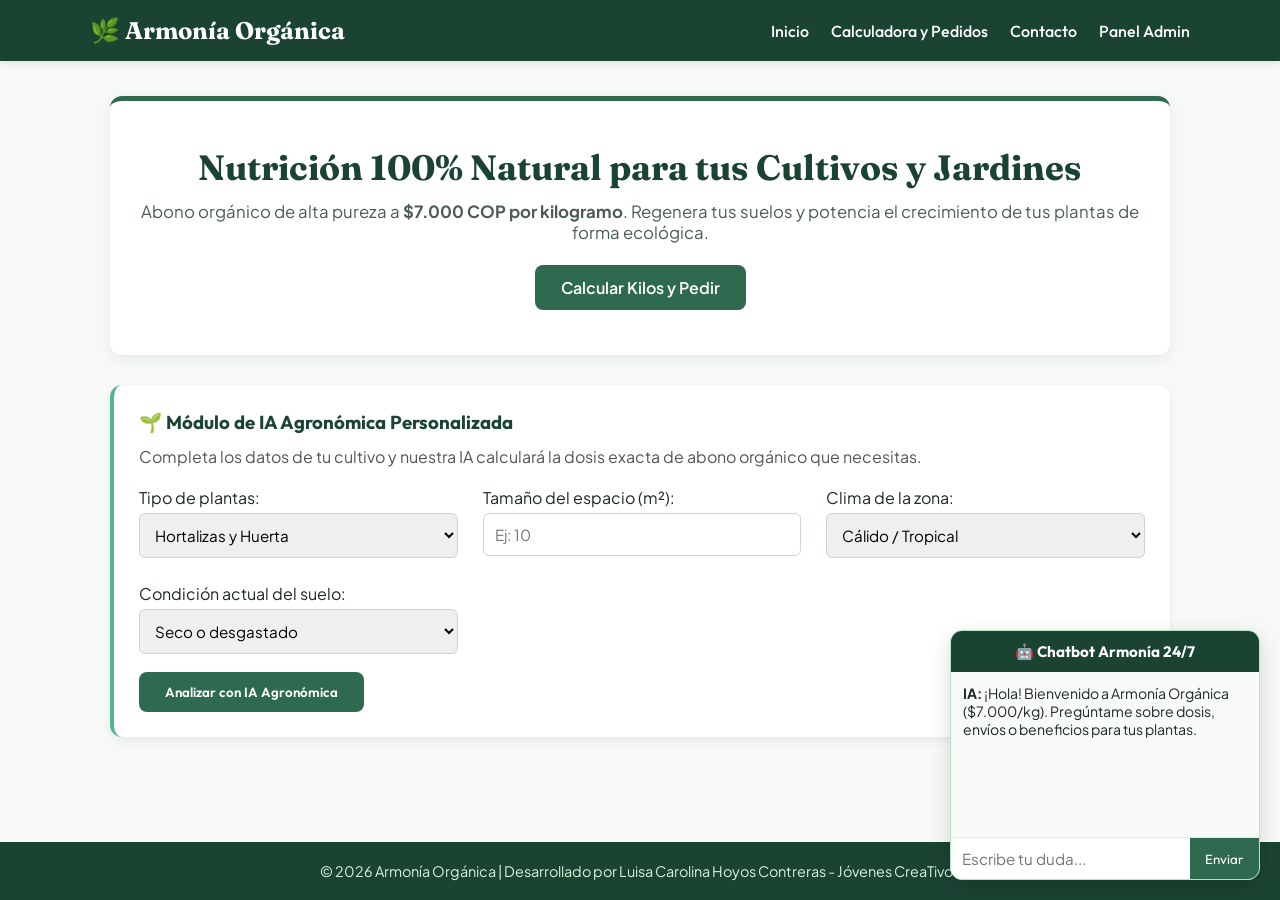
<file: index.html>
<!DOCTYPE html>
<html lang="es">
<head>
  <meta charset="UTF-8">
  <meta name="viewport" content="width=device-width, initial-scale=1.0">
  <title>🌿 Armonía Orgánica - Inicio</title>
  <link rel="stylesheet" href="css/styles.css">
</head>
<body>
  <header>
    <nav>
      <h1>🌿 Armonía Orgánica</h1>
      <ul>
        <li><a href="index.html">Inicio</a></li>
        <li><a href="catalogo.html">Calculadora y Pedidos</a></li>
        <li><a href="contacto.html">Contacto</a></li>
        <li><a href="admin.html">Panel Admin</a></li>
      </ul>
    </nav>
  </header>

  <main>
    <section class="hero">
      <h2>Nutrición 100% Natural para tus Cultivos y Jardines</h2>
      <p>Abono orgánico de alta pureza a <strong>$7.000 COP por kilogramo</strong>. Regenera tus suelos y potencia el crecimiento de tus plantas de forma ecológica.</p>
      <a href="catalogo.html" class="btn">Calcular Kilos y Pedir</a>
    </section>

    <section class="card">
      <h3>🌱 Módulo de IA Agronómica Personalizada</h3>
      <p style="margin-bottom: 15px; color: #555;">Completa los datos de tu cultivo y nuestra IA calculará la dosis exacta de abono orgánico que necesitas.</p>
      <div class="grid-2">
        <div>
          <label>Tipo de plantas:</label>
          <select id="ia-planta" style="width: 100%; margin-top: 5px;">
            <option value="Hortalizas y Huerta">Hortalizas y Huerta</option>
            <option value="Plantas Ornamentales / Jardín">Plantas Ornamentales / Jardín</option>
            <option value="Árboles Frutales">Árboles Frutales</option>
            <option value="Suculentas y Macetas">Suculentas y Macetas</option>
          </select>
        </div>
        <div>
          <label>Tamaño del espacio (m²):</label>
          <input type="number" id="ia-espacio" placeholder="Ej: 10" min="1" style="width: 100%; margin-top: 5px;">
        </div>
        <div>
          <label>Clima de la zona:</label>
          <select id="ia-clima" style="width: 100%; margin-top: 5px;">
            <option value="Cálido / Tropical">Cálido / Tropical</option>
            <option value="Templado">Templado</option>
            <option value="Frío">Frío</option>
          </select>
        </div>
        <div>
          <label>Condición actual del suelo:</label>
          <select id="ia-suelo" style="width: 100%; margin-top: 5px;">
            <option value="Seco o desgastado">Seco o desgastado</option>
            <option value="Normal / Mixto">Normal / Mixto</option>
            <option value="Arcilloso o compacto">Arcilloso o compacto</option>
          </select>
        </div>
      </div>
      <button class="btn" onclick="calcularDosisIA()" style="margin-top: 18px;">Analizar con IA Agronómica</button>
      <div id="resultado-ia-agronomica" style="margin-top: 15px; padding: 15px; background: #e9f5ee; border-radius: 8px; display: none;"></div>
    </section>
  </main>

  <aside id="chatbot-container">
    <h3>🤖 Chatbot Armonía 24/7</h3>
    <div id="chat-logs">
      <p><strong>IA:</strong> ¡Hola! Bienvenido a Armonía Orgánica ($7.000/kg). Pregúntame sobre dosis, envíos o beneficios para tus plantas.</p>
    </div>
    <div class="chat-input-group">
      <input type="text" id="chat-input" placeholder="Escribe tu duda...">
      <button onclick="enviarMensajeIA()">Enviar</button>
    </div>
  </aside>

  <footer>
    <p>© 2026 Armonía Orgánica | Desarrollado por Luisa Carolina Hoyos Contreras - Jóvenes CreaTivos</p>
  </footer>

  <script src="js/ia.js"></script>
</body>
</html>
</file>
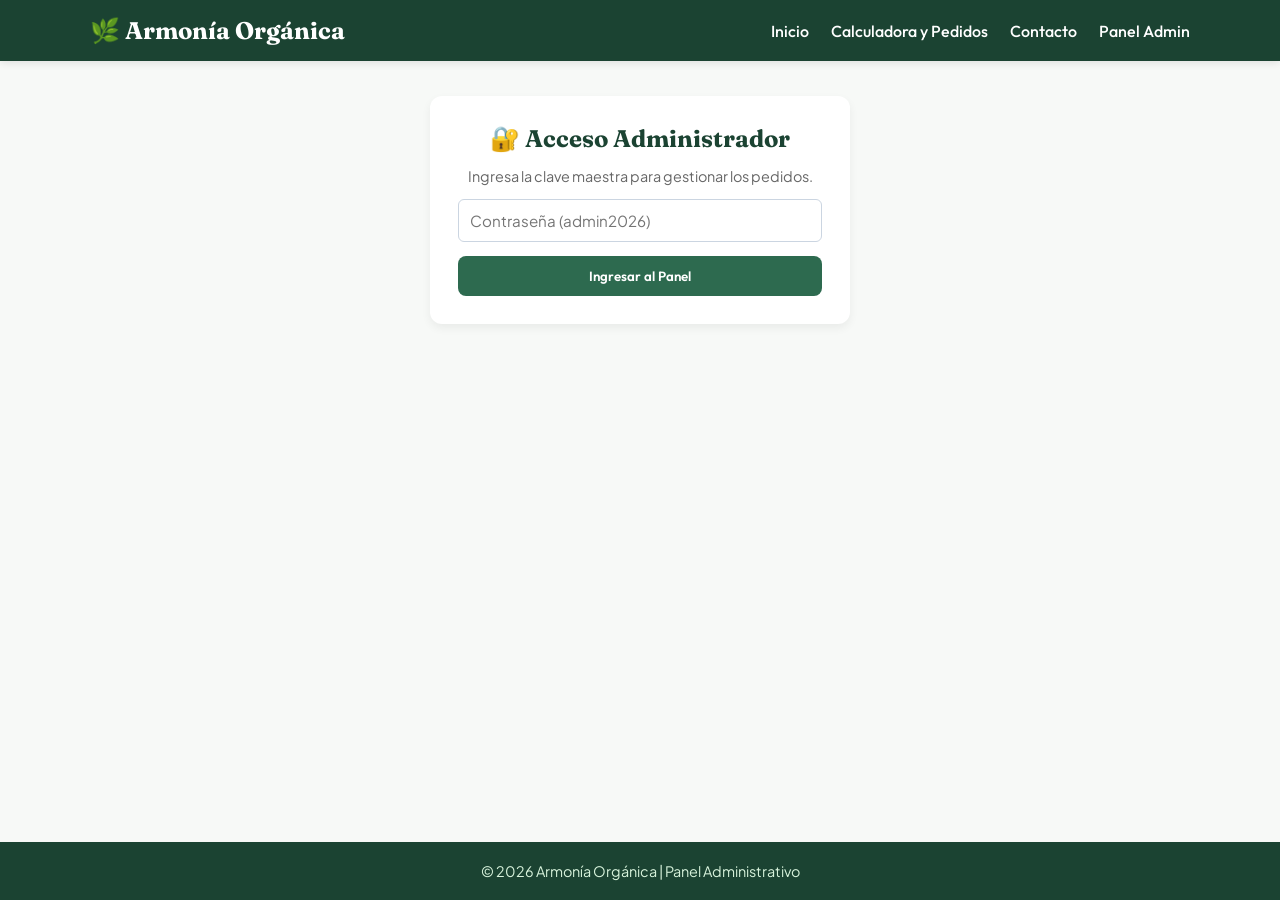
<file: admin.html>
<!DOCTYPE html>
<html lang="es">
<head>
  <meta charset="UTF-8">
  <meta name="viewport" content="width=device-width, initial-scale=1.0">
  <title>Panel Admin - Armonía Orgánica</title>
  <link rel="stylesheet" href="css/styles.css">
</head>
<body>
  <header>
    <nav>
      <h1>🌿 Armonía Orgánica</h1>
      <ul>
        <li><a href="index.html">Inicio</a></li>
        <li><a href="catalogo.html">Calculadora y Pedidos</a></li>
        <li><a href="contacto.html">Contacto</a></li>
        <li><a href="admin.html">Panel Admin</a></li>
      </ul>
    </nav>
  </header>

  <main>
    <!-- Vista de Login -->
    <section id="login-section" style="max-width: 420px; margin: 0 auto;">
      <form id="loginForm">
        <h2 style="text-align: center; color: #1b4332;">🔐 Acceso Administrador</h2>
        <p style="text-align: center; font-size: 0.9rem; color: #666;">Ingresa la clave maestra para gestionar los pedidos.</p>
        <input type="password" id="admin-pass" placeholder="Contraseña (admin2026)" required>
        <button type="submit" class="btn">Ingresar al Panel</button>
      </form>
    </section>

    <!-- Vista Dashboard Admin -->
    <section id="dashboard-section" style="display: none;">
      <div style="display: flex; justify-content: space-between; align-items: center; margin-bottom: 20px;">
        <h2>📊 Gestión de Pedidos y Ventas</h2>
        <button onclick="cerrarSesionAdmin()" class="btn" style="background: #b91c1c;">Cerrar Sesión</button>
      </div>

      <div class="grid-2" style="margin-bottom: 25px;">
        <div class="card">
          <h3>Total Kilos Vendidos</h3>
          <p id="stat-kilos" style="font-size: 2rem; font-weight: bold; color: #2d6a4f;">0 kg</p>
        </div>
        <div class="card">
          <h3>Ingresos Totales</h3>
          <p id="stat-ingresos" style="font-size: 2rem; font-weight: bold; color: #1b4332;">$0 COP</p>
        </div>
      </div>

      <div style="overflow-x: auto;">
        <table>
          <thead>
            <tr>
              <th>Cliente</th>
              <th>Teléfono</th>
              <th>Dirección</th>
              <th>Kilos</th>
              <th>Total</th>
              <th>Pago</th>
              <th>Estado</th>
              <th>Acción</th>
            </tr>
          </thead>
          <tbody id="tabla-pedidos"></tbody>
        </table>
      </div>
    </section>
  </main>

  <footer>
    <p>© 2026 Armonía Orgánica | Panel Administrativo</p>
  </footer>

  <script src="js/auth.js"></script>
</body>
</html>
</file>
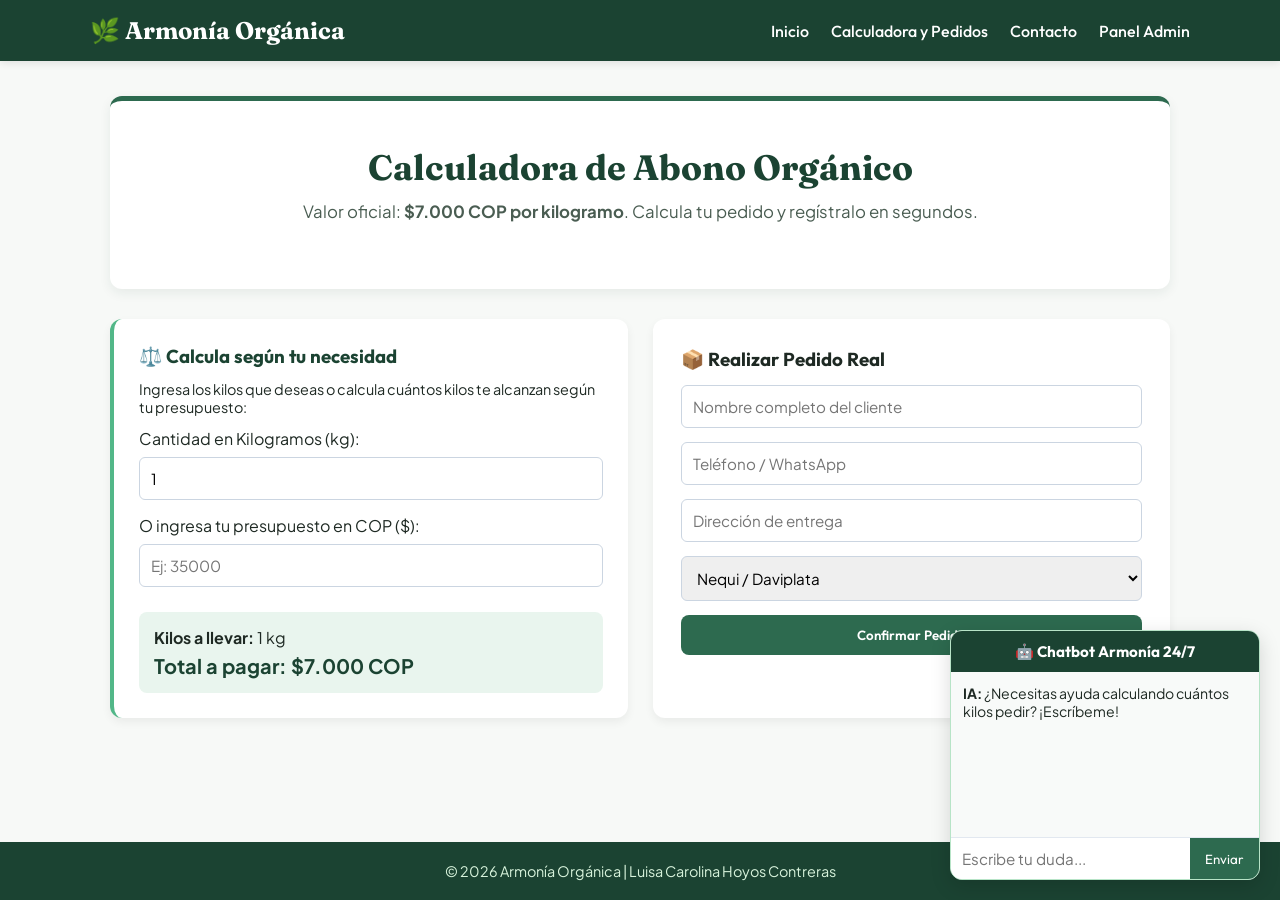
<file: catalogo.html>
<!DOCTYPE html>
<html lang="es">
<head>
  <meta charset="UTF-8">
  <meta name="viewport" content="width=device-width, initial-scale=1.0">
  <title>Calculadora y Pedidos - Armonía Orgánica</title>
  <link rel="stylesheet" href="css/styles.css">
</head>
<body>
  <header>
    <nav>
      <h1>🌿 Armonía Orgánica</h1>
      <ul>
        <li><a href="index.html">Inicio</a></li>
        <li><a href="catalogo.html">Calculadora y Pedidos</a></li>
        <li><a href="contacto.html">Contacto</a></li>
        <li><a href="admin.html">Panel Admin</a></li>
      </ul>
    </nav>
  </header>

  <main>
    <section class="hero">
      <h2>Calculadora de Abono Orgánico</h2>
      <p>Valor oficial: <strong>$7.000 COP por kilogramo</strong>. Calcula tu pedido y regístralo en segundos.</p>
    </section>

    <div class="grid-2">
      <div class="card">
        <h3>⚖️ Calcula según tu necesidad</h3>
        <p style="margin-bottom: 12px; font-size: 0.9rem;">Ingresa los kilos que deseas o calcula cuántos kilos te alcanzan según tu presupuesto:</p>
        
        <label>Cantidad en Kilogramos (kg):</label>
        <input type="number" id="calc-kilos" value="1" min="1" oninput="calcularDesdeKilos()" style="width: 100%; margin: 8px 0 15px;">

        <label>O ingresa tu presupuesto en COP ($):</label>
        <input type="number" id="calc-presupuesto" placeholder="Ej: 35000" step="1000" oninput="calcularDesdePresupuesto()" style="width: 100%; margin: 8px 0 15px;">

        <div style="background: #e9f5ee; padding: 15px; border-radius: 8px; margin-top: 10px;">
          <p><strong>Kilos a llevar:</strong> <span id="res-kilos">1</span> kg</p>
          <p style="font-size: 1.25rem; color: #1b4332; margin-top: 5px;"><strong>Total a pagar: $<span id="res-total">7.000</span> COP</strong></p>
        </div>
      </div>

      <form id="form-pedido">
        <h3>📦 Realizar Pedido Real</h3>
        <input type="text" id="ped-nombre" placeholder="Nombre completo del cliente" required>
        <input type="tel" id="ped-telefono" placeholder="Teléfono / WhatsApp" required>
        <input type="text" id="ped-direccion" placeholder="Dirección de entrega" required>
        <select id="ped-pago" required>
          <option value="Nequi / Daviplata">Nequi / Daviplata</option>
          <option value="Transferencia Bancolombia">Transferencia Bancolombia</option>
          <option value="Pago Contra Entrega">Pago Contra Entrega</option>
        </select>
        <button type="submit" class="btn">Confirmar Pedido</button>
      </form>
    </div>
  </main>

  <aside id="chatbot-container">
    <h3>🤖 Chatbot Armonía 24/7</h3>
    <div id="chat-logs">
      <p><strong>IA:</strong> ¿Necesitas ayuda calculando cuántos kilos pedir? ¡Escríbeme!</p>
    </div>
    <div class="chat-input-group">
      <input type="text" id="chat-input" placeholder="Escribe tu duda...">
      <button onclick="enviarMensajeIA()">Enviar</button>
    </div>
  </aside>

  <footer>
    <p>© 2026 Armonía Orgánica | Luisa Carolina Hoyos Contreras</p>
  </footer>

  <script src="js/app.js"></script>
  <script src="js/ia.js"></script>
</body>
</html>
</file>
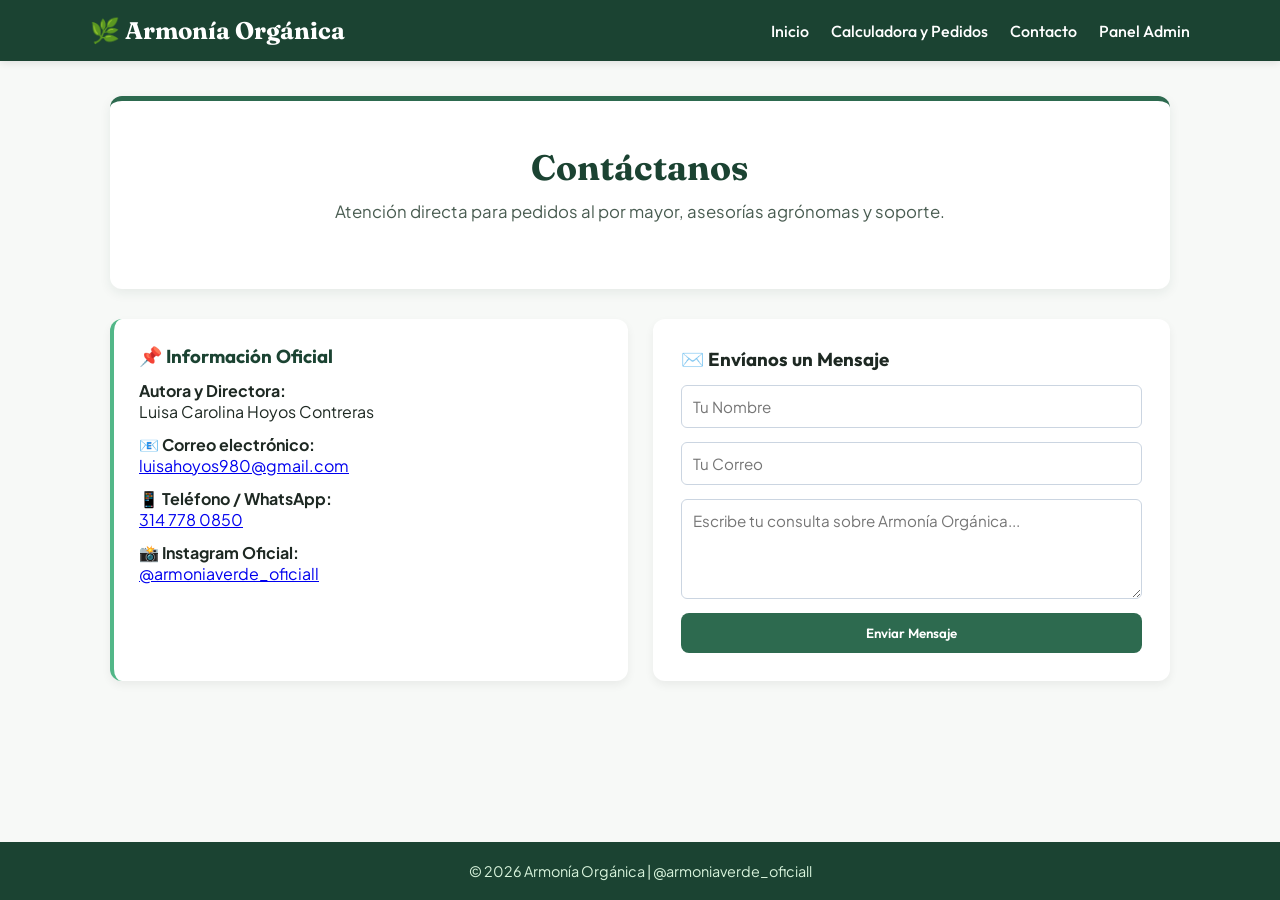
<file: contacto.html>
<!DOCTYPE html>
<html lang="es">
<head>
  <meta charset="UTF-8">
  <meta name="viewport" content="width=device-width, initial-scale=1.0">
  <title>Contacto - Armonía Orgánica</title>
  <link rel="stylesheet" href="css/styles.css">
</head>
<body>
  <header>
    <nav>
      <h1>🌿 Armonía Orgánica</h1>
      <ul>
        <li><a href="index.html">Inicio</a></li>
        <li><a href="catalogo.html">Calculadora y Pedidos</a></li>
        <li><a href="contacto.html">Contacto</a></li>
        <li><a href="admin.html">Panel Admin</a></li>
      </ul>
    </nav>
  </header>

  <main>
    <section class="hero">
      <h2>Contáctanos</h2>
      <p>Atención directa para pedidos al por mayor, asesorías agrónomas y soporte.</p>
    </section>

    <div class="grid-2">
      <div class="card">
        <h3>📌 Información Oficial</h3>
        <p style="margin: 12px 0;"><strong>Autora y Directora:</strong><br>Luisa Carolina Hoyos Contreras</p>
        <p style="margin: 12px 0;"><strong>📧 Correo electrónico:</strong><br><a href="mailto:luisahoyos980@gmail.com">luisahoyos980@gmail.com</a></p>
        <p style="margin: 12px 0;"><strong>📱 Teléfono / WhatsApp:</strong><br><a href="https://wa.me/573147780850" target="_blank">314 778 0850</a></p>
        <p style="margin: 12px 0;"><strong>📸 Instagram Oficial:</strong><br><a href="https://instagram.com/armoniaverde_oficiall" target="_blank">@armoniaverde_oficiall</a></p>
      </div>

      <form onsubmit="event.preventDefault(); alert('¡Mensaje enviado a Luisa Carolina! Te responderemos pronto.'); this.reset();">
        <h3>✉️ Envíanos un Mensaje</h3>
        <input type="text" placeholder="Tu Nombre" required>
        <input type="email" placeholder="Tu Correo" required>
        <textarea rows="4" placeholder="Escribe tu consulta sobre Armonía Orgánica..." required></textarea>
        <button type="submit" class="btn">Enviar Mensaje</button>
      </form>
    </div>
  </main>

  <footer>
    <p>© 2026 Armonía Orgánica | @armoniaverde_oficiall</p>
  </footer>
</body>
</html>
</file>
<file: css/styles.css>
@import url('https://fonts.googleapis.com/css2?family=Fraunces:opsz,wght@9..144,600;700&family=Outfit:wght@500;600&family=Plus+Jakarta+Sans:wght@400;500;600&display=swap');

:root {
  --verde-oscuro: #1b4332;
  --verde-medio: #2d6a4f;
  --verde-claro: #52b788;
  --crema-fondo: #f7f9f7;
  --blanco: #ffffff;
  --texto: #1e2923;
}

* {
  box-sizing: border-box;
  margin: 0;
  padding: 0;
}

body {
  font-family: 'Plus Jakarta Sans', sans-serif;
  background-color: var(--crema-fondo);
  color: var(--texto);
  display: flex;
  flex-direction: column;
  min-height: 100vh;
}

h1, h2 {
  font-family: 'Fraunces', serif;
}

h3, nav a, button {
  font-family: 'Outfit', sans-serif;
}

header {
  background: var(--verde-oscuro);
  color: var(--blanco);
  padding: 16px 30px;
  box-shadow: 0 2px 8px rgba(0,0,0,0.1);
}

nav {
  display: flex;
  justify-content: space-between;
  align-items: center;
  max-width: 1100px;
  margin: 0 auto;
}

nav ul {
  display: flex;
  list-style: none;
  gap: 22px;
}

nav a {
  color: var(--blanco);
  text-decoration: none;
  font-weight: 500;
  transition: color 0.3s;
}

nav a:hover {
  color: #95d5b2;
}

main {
  flex: 1;
  max-width: 1100px;
  margin: 35px auto;
  padding: 0 20px;
  width: 100%;
}

.hero {
  text-align: center;
  padding: 45px 25px;
  background: var(--blanco);
  border-radius: 12px;
  border-top: 5px solid var(--verde-medio);
  box-shadow: 0 4px 12px rgba(27, 67, 50, 0.08);
  margin-bottom: 30px;
}

.hero h2 {
  font-size: 2.2rem;
  color: var(--verde-oscuro);
  margin-bottom: 12px;
}

.hero p {
  font-size: 1.05rem;
  color: #4a5d52;
  margin-bottom: 22px;
}

.btn {
  display: inline-block;
  background: var(--verde-medio);
  color: var(--blanco);
  padding: 12px 26px;
  border-radius: 8px;
  text-decoration: none;
  font-weight: 600;
  border: none;
  cursor: pointer;
  transition: background 0.3s;
}

.btn:hover {
  background: var(--verde-oscuro);
}

.grid-2 {
  display: grid;
  grid-template-columns: repeat(auto-fit, minmax(300px, 1fr));
  gap: 25px;
  margin-top: 20px;
}

.card {
  background: var(--blanco);
  padding: 25px;
  border-radius: 12px;
  box-shadow: 0 4px 10px rgba(0,0,0,0.06);
  border-left: 4px solid var(--verde-claro);
}

.card h3 {
  color: var(--verde-oscuro);
  margin-bottom: 12px;
}

form, .form-box {
  background: var(--blanco);
  padding: 28px;
  border-radius: 12px;
  box-shadow: 0 4px 10px rgba(0,0,0,0.06);
  display: flex;
  flex-direction: column;
  gap: 14px;
}

input, select, textarea {
  padding: 11px;
  border: 1px solid #cbd5e1;
  border-radius: 6px;
  font-size: 0.95rem;
  font-family: 'Plus Jakarta Sans', sans-serif;
}

table {
  width: 100%;
  border-collapse: collapse;
  background: var(--blanco);
  border-radius: 10px;
  overflow: hidden;
  margin-top: 20px;
}

th, td {
  padding: 12px 15px;
  text-align: left;
  border-bottom: 1px solid #e2e8f0;
}

th {
  background: var(--verde-oscuro);
  color: var(--blanco);
}

#chatbot-container {
  position: fixed;
  bottom: 20px;
  right: 20px;
  width: 310px;
  background: var(--blanco);
  border: 1px solid #b7e4c7;
  border-radius: 12px;
  box-shadow: 0 6px 20px rgba(0,0,0,0.15);
  overflow: hidden;
  z-index: 1000;
}

#chatbot-container h3 {
  background: var(--verde-oscuro);
  color: var(--blanco);
  padding: 11px;
  font-size: 0.95rem;
  text-align: center;
}

#chat-logs {
  height: 165px;
  overflow-y: auto;
  padding: 12px;
  font-size: 0.88rem;
  display: flex;
  flex-direction: column;
  gap: 8px;
  background: #f8faf9;
}

.chat-input-group {
  display: flex;
  border-top: 1px solid #e2e8f0;
}

.chat-input-group input {
  flex: 1;
  border: none;
  outline: none;
  border-radius: 0;
}

.chat-input-group button {
  background: var(--verde-medio);
  color: var(--blanco);
  border: none;
  padding: 0 15px;
  cursor: pointer;
}

footer {
  background: var(--verde-oscuro);
  color: #d8f3dc;
  text-align: center;
  padding: 20px;
  margin-top: 40px;
  font-size: 0.9rem;
}

@media (max-width: 768px) {
  nav { flex-direction: column; gap: 12px; }
  nav ul { flex-wrap: wrap; justify-content: center; }
}
</file>
